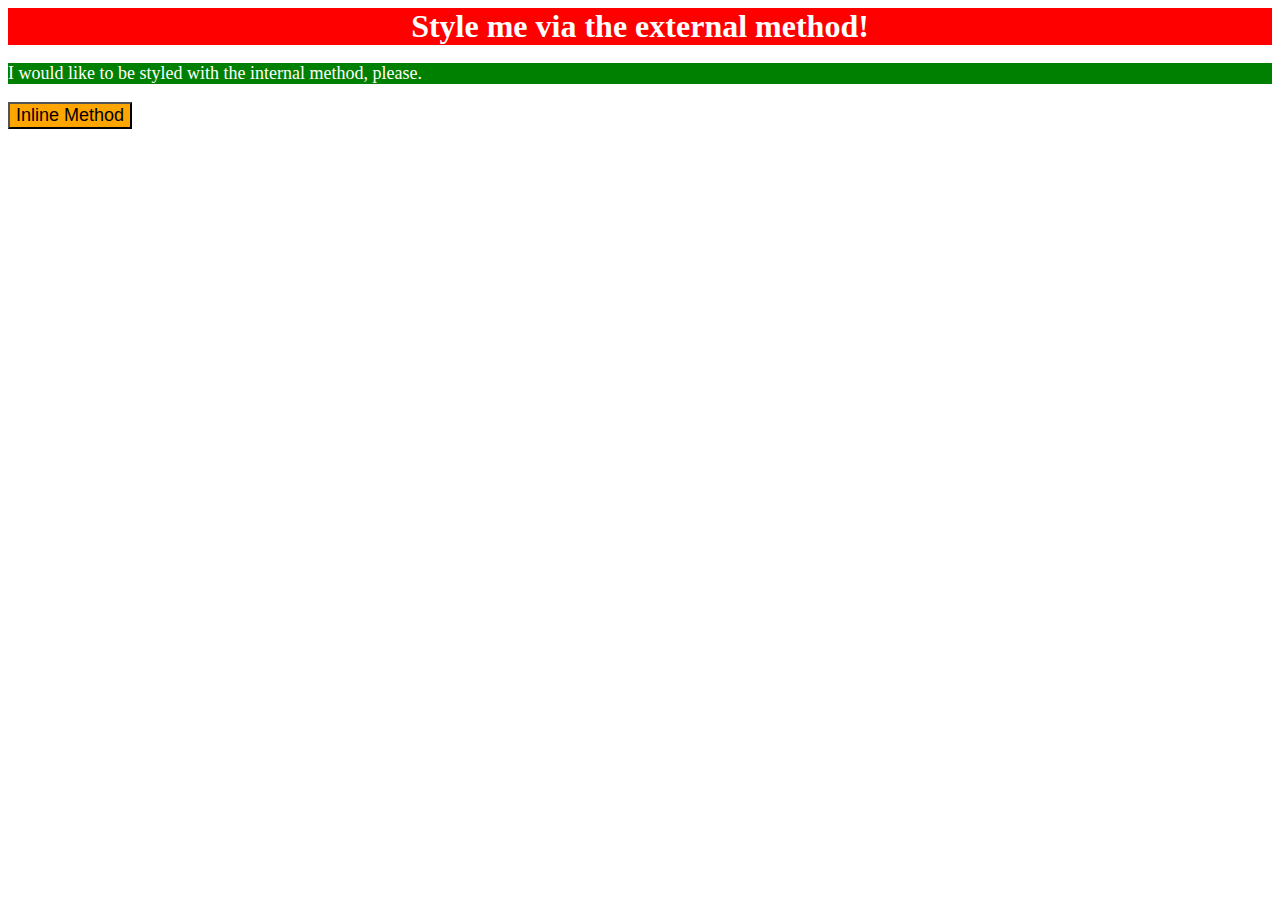
<file: 01-css-methods/index.html>
<!DOCTYPE html>
<html lang="en">
<head>
  <meta charset="UTF-8">
  <meta http-equiv="X-UA-Compatible" content="IE=edge">
  <meta name="viewport" content="width=device-width, initial-scale=1.0">
  <link rel="stylesheet" href="styles.css"> 
  <title>Methods for Adding CSS</title>
</head>
<body>
  <div>Style me via the external method!</div>
  <p>I would like to be styled with the internal method, please.</p>
  <button>Inline Method</button>
</body>
</html>
</file>
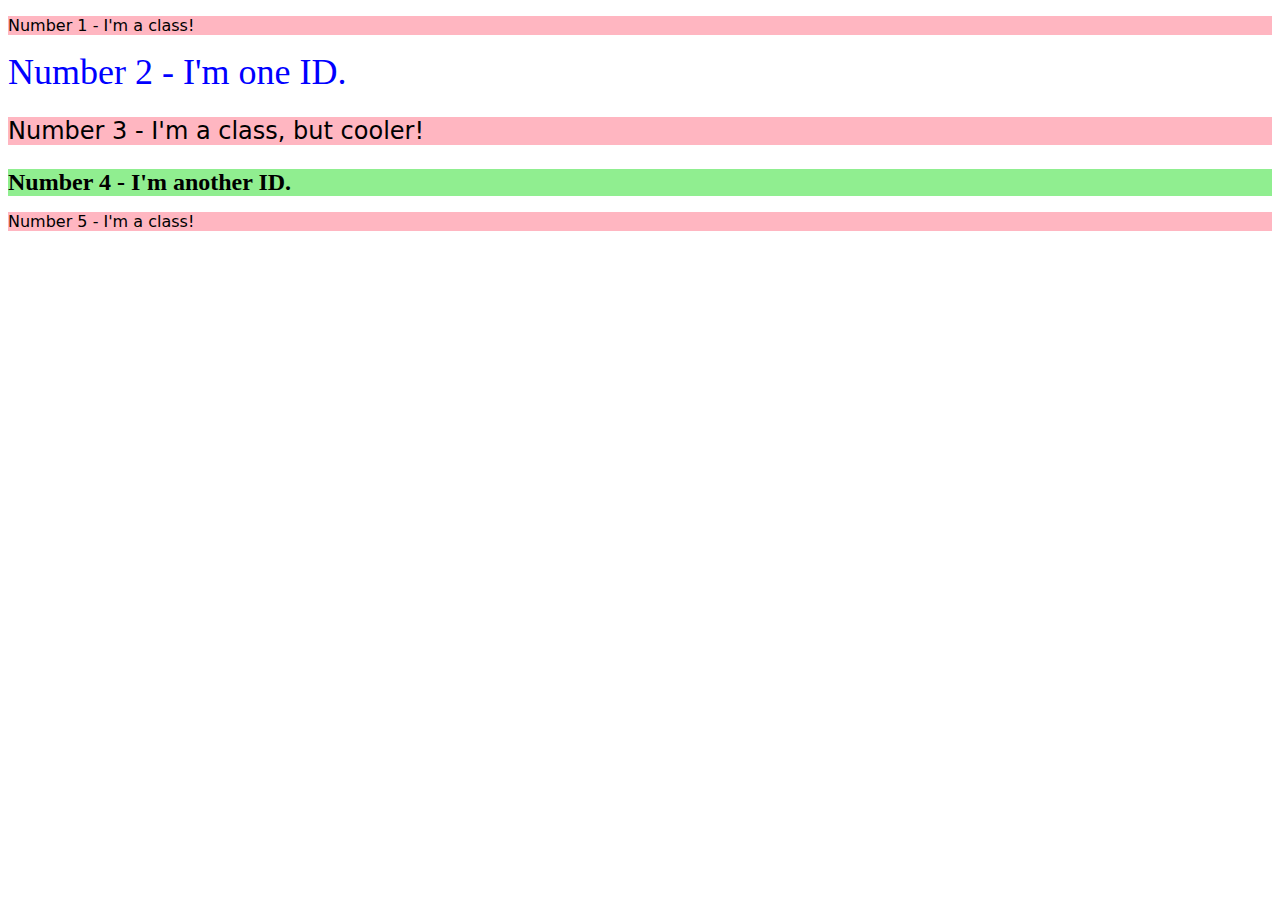
<file: 02-class-id-selectors/index.html>
<!DOCTYPE html>
<html lang="en">
<head>
  <meta charset="UTF-8">
  <meta http-equiv="X-UA-Compatible" content="IE=edge">
  <meta name="viewport" content="width=device-width, initial-scale=1.0">
  <title>Class and ID Selectors</title>
  <link rel="stylesheet" href="style.css">
</head>
<body>
  <p class="class1">Number 1 - I'm a class!</p>
  <div id="id1">Number 2 - I'm one ID.</div>
  <p class="cooler-class">Number 3 - I'm a class, but cooler!</p>
  <div id="anid">Number 4 - I'm another ID.</div>
  <p class="class5">Number 5 - I'm a class!</p>
</body>
</html>
</file>
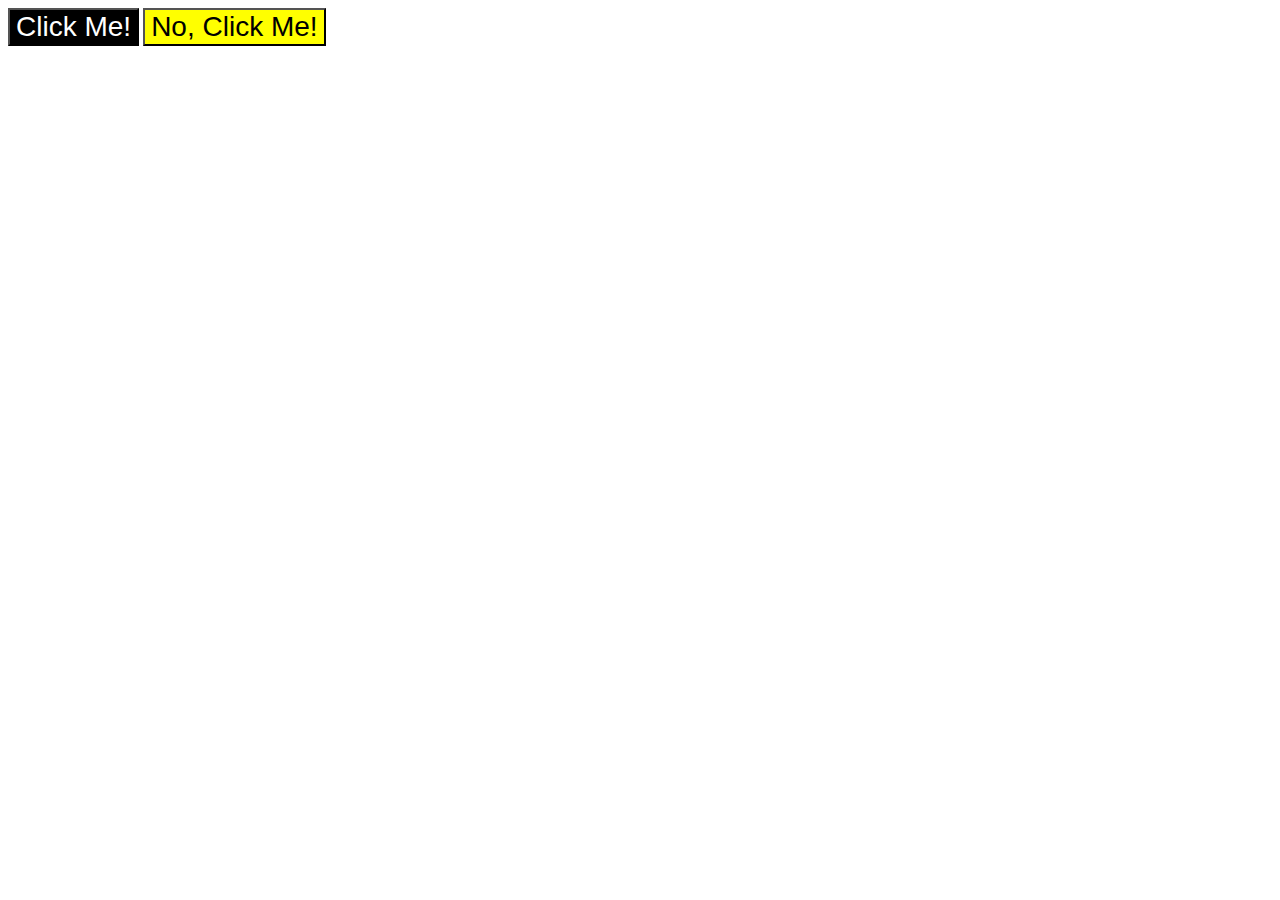
<file: 03-grouping-selectors/index.html>
<!DOCTYPE html>
<html lang="en">
<head>
  <meta charset="UTF-8">
  <meta http-equiv="X-UA-Compatible" content="IE=edge">
  <meta name="viewport" content="width=device-width, initial-scale=1.0">
  <title>Grouping Selectors</title>
  <link rel="stylesheet" href="style.css">
</head>
<body>
  <button class="element1">Click Me!</button>
  <button class="element2">No, Click Me!</button>
</body>
</html>
</file>
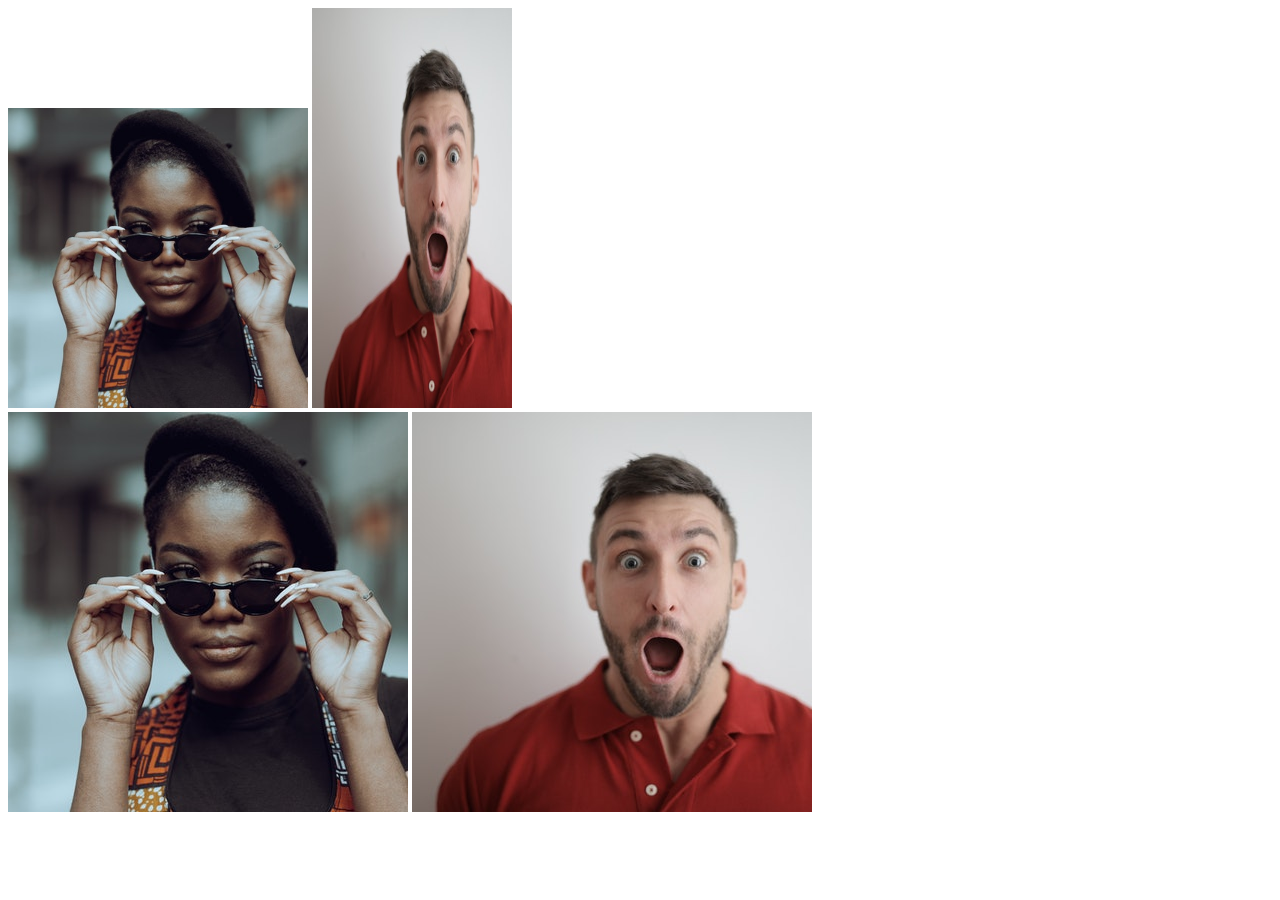
<file: 04-chaining-selectors/index.html>
<!DOCTYPE html>
<html lang="en">
<head>
  <meta charset="UTF-8">
  <meta http-equiv="X-UA-Compatible" content="IE=edge">
  <meta name="viewport" content="width=device-width, initial-scale=1.0">
  <title>Chaining Selectors</title>
  <link rel="stylesheet" href="style.css">
</head>
<body>
  <!-- Use the classes BELOW this line -->
  <div>
    <img class="avatar proportioned" src="./pexels-katho-mutodo-8434791.jpg" alt="">
    <img class="avatar distorted" src="./pexels-andrea-piacquadio-3777931.jpg" alt="">
  </div>
  <!-- Use the classes ABOVE this line -->
  <div>
    <img class="original proportioned" src="./pexels-katho-mutodo-8434791.jpg" alt="">
    <img class="original distorted" src="./pexels-andrea-piacquadio-3777931.jpg" alt="">
  </div>
</body>
</html>
</file>
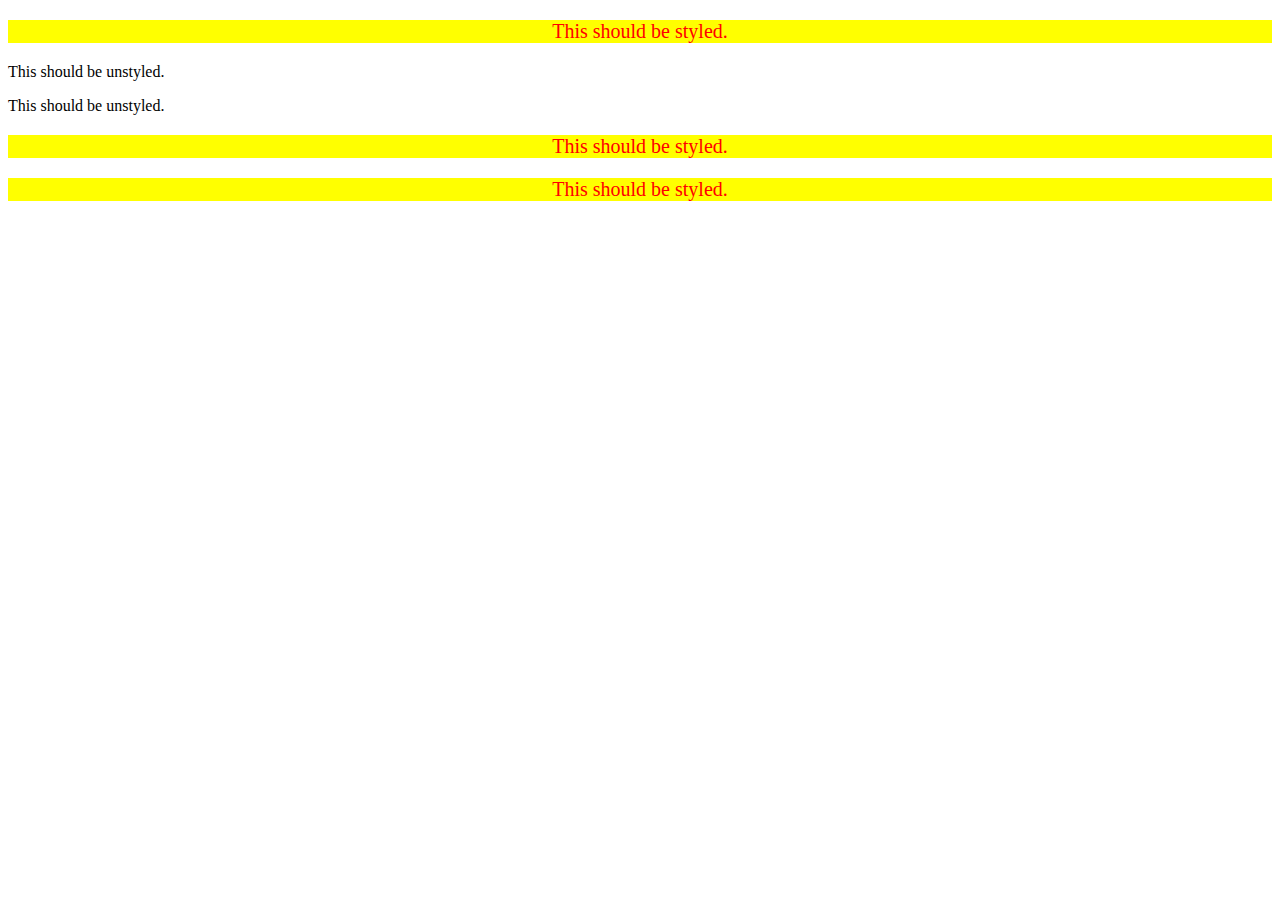
<file: 05-descendant-combinator/index.html>
<!DOCTYPE html>
<html lang="en">
<head>
  <meta charset="UTF-8">
  <meta http-equiv="X-UA-Compatible" content="IE=edge">
  <meta name="viewport" content="width=device-width, initial-scale=1.0">
  <title>Descendant Combinator</title>
  <link rel="stylesheet" href="style.css">
</head>
<body>
  <div class="container">
    <p class="text">This should be styled.</p>
  </div>
  <p class="text">This should be unstyled.</p>
  <p class="text">This should be unstyled.</p>
  <div class="container">
    <p class="text">This should be styled.</p>
    <p class="text">This should be styled.</p>
  </div>
</body>
</html>
</file>
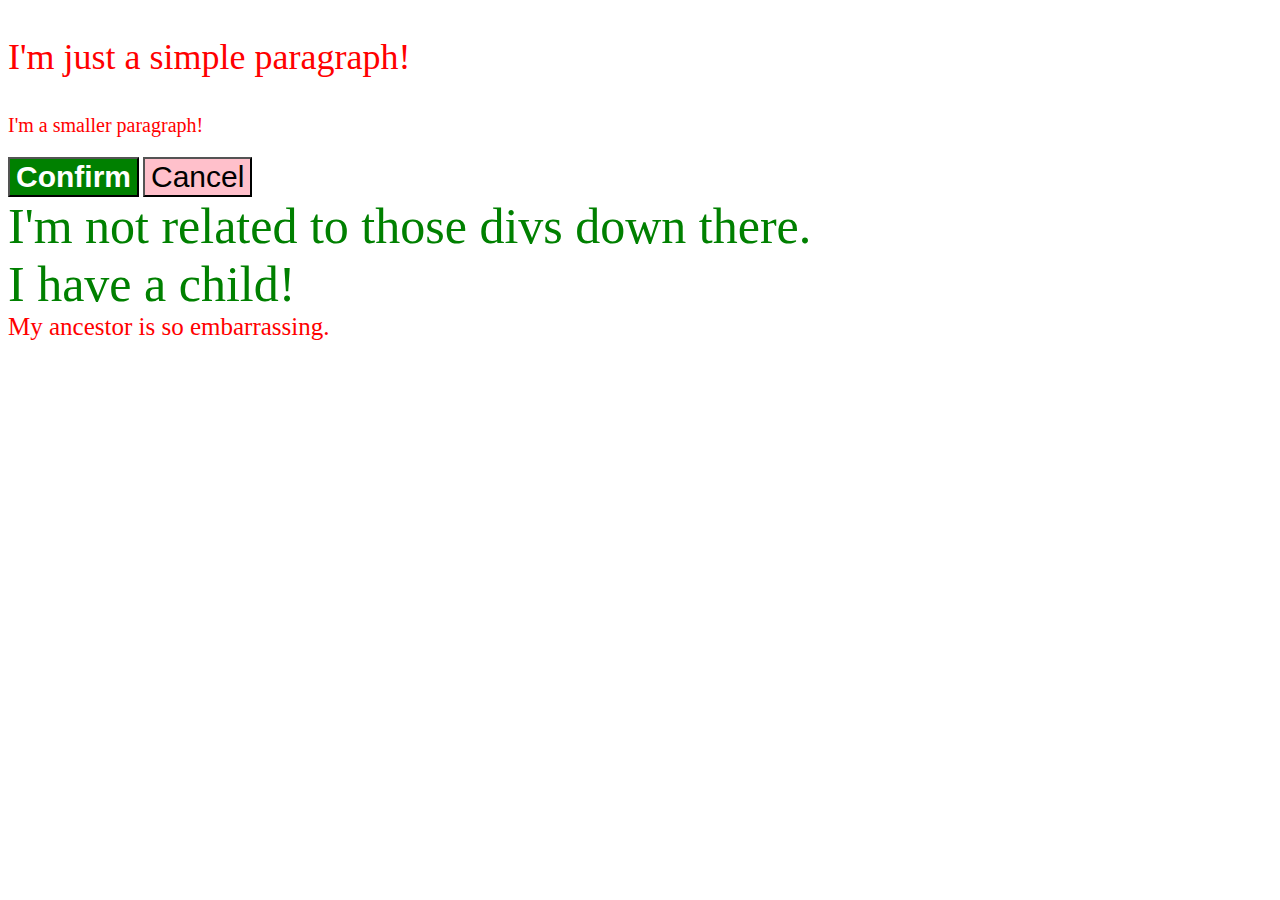
<file: 06-cascade-fix/index.html>
<!DOCTYPE html>
<html lang="en">
<head>
  <meta charset="UTF-8">
  <meta http-equiv="X-UA-Compatible" content="IE=edge">
  <meta name="viewport" content="width=device-width, initial-scale=1.0">
  <title>Fix the Cascade</title>
  <link rel="stylesheet" href="style.css">
</head>
<body>
  <p class="para">I'm just a simple paragraph!</p>
  <p class="para small-para">I'm a smaller paragraph!</p>

  <button id="confirm-button" class="button confirm">Confirm</button>
  <button id="cancel-button" class="button cancel">Cancel</button>

  <div class="text">I'm not related to those divs down there.</div>
  <div class="text">I have a child!
    <div class="text child">My ancestor is so embarrassing.</div>
  </div>
</body>
</html>
</file>
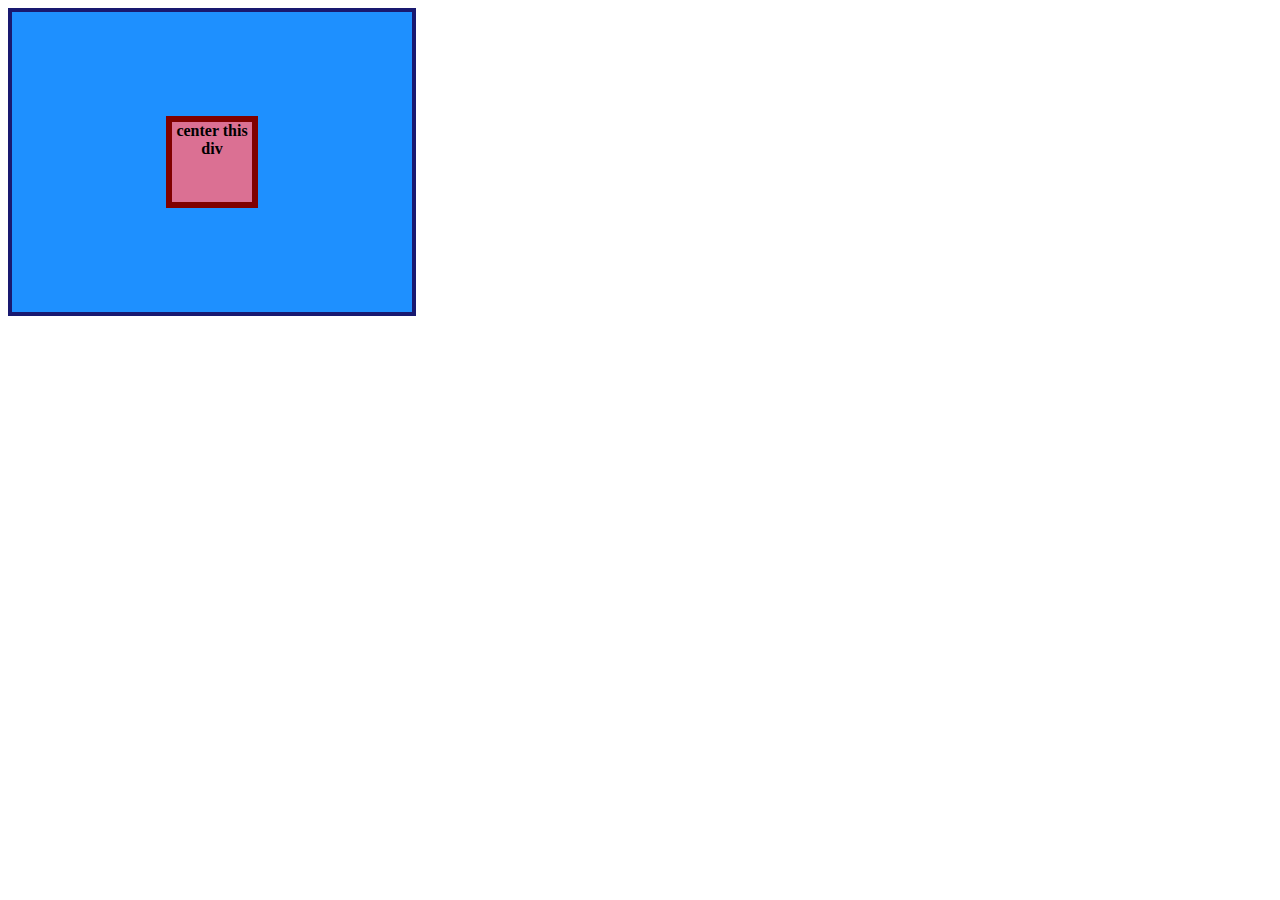
<file: flex/01-flex-center/index.html>
<!DOCTYPE html>
<html lang="en">
<head>
  <meta charset="UTF-8">
  <meta http-equiv="X-UA-Compatible" content="IE=edge">
  <meta name="viewport" content="width=device-width, initial-scale=1.0">
  <title>CENTER THIS DIV</title>
  <link rel="stylesheet" href="style.css">
</head>
<body>
  <div class="container">
    <div class="box">center this div</div>
  </div>
</body>
</html>
</file>
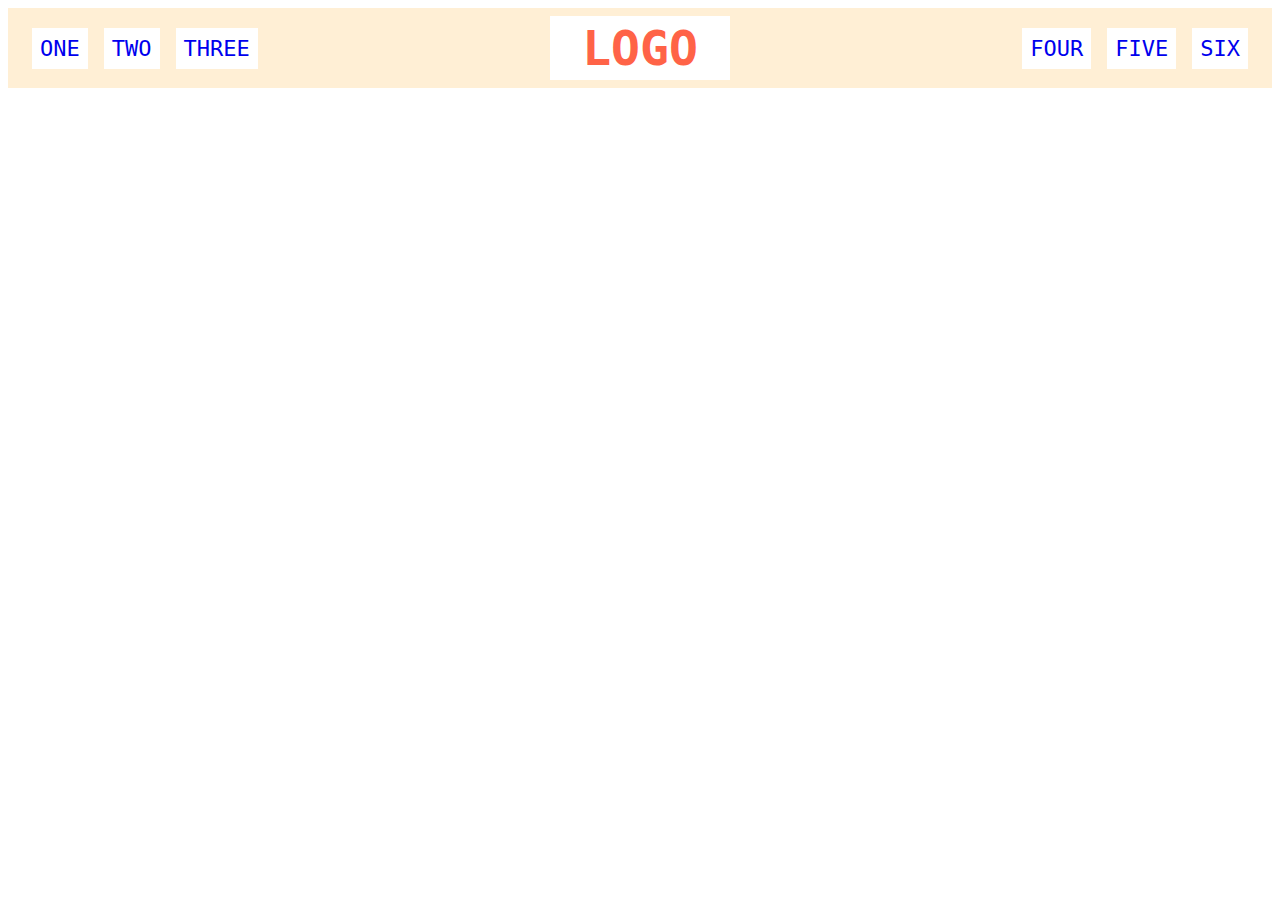
<file: flex/02-flex-header/index.html>
<!DOCTYPE html>
<html lang="en">
<head>
  <meta charset="UTF-8">
  <meta http-equiv="X-UA-Compatible" content="IE=edge">
  <meta name="viewport" content="width=device-width, initial-scale=3.0">
  <title>Flex Header</title>
  <link rel="stylesheet" href="style.css">
</head>
<body>
  <div class="header">
    <div class="left-links">
      <ul>
        <li><a href="#">ONE</a></li>
        <li><a href="#">TWO</a></li>
        <li><a href="#">THREE</a></li>
      </ul>
    </div>
    <div class="logo">LOGO</div>
    <div class="right-links">
      <ul>
        <li><a href="#">FOUR</a></li>
        <li><a href="#">FIVE</a></li>
        <li><a href="#">SIX</a></li>
      </ul>
    </div>
  </div>
</body>
</html>
</file>
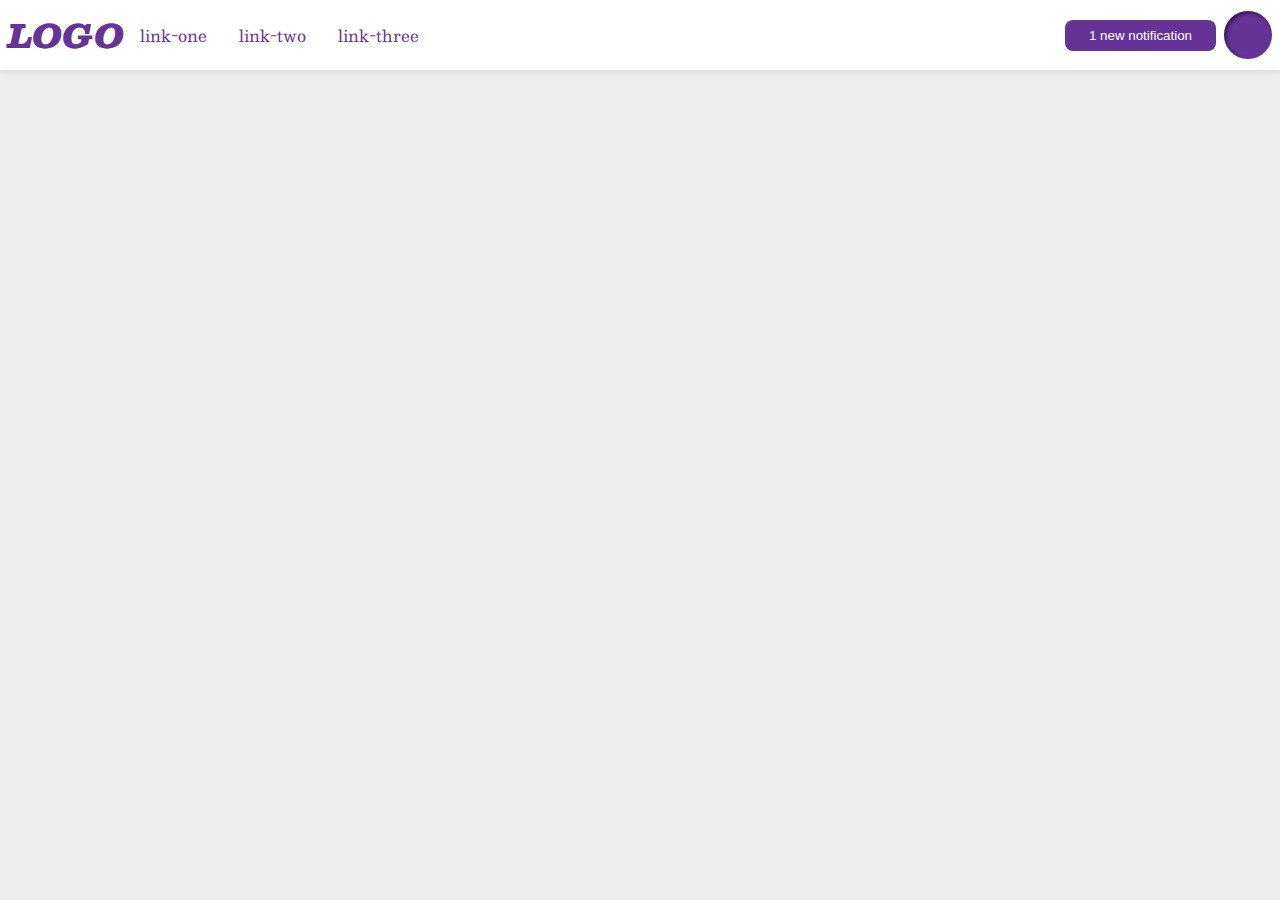
<file: flex/03-flex-header-2/index.html>
<!DOCTYPE html>
<html lang="en">
<head>
  <meta charset="UTF-8">
  <meta http-equiv="X-UA-Compatible" content="IE=edge">
  <meta name="viewport" content="width=device-width, initial-scale=1.0">
  <title>Flex Header 2</title>
  <link rel="stylesheet" href="style.css">
</head>
<body>
  <div class="header">
    <div class="logo">
      LOGO
    </div>
    <ul class="links">
      <li><a href="google.com">link-one</a></li>
      <li><a href="google.com">link-two</a></li>
      <li><a href="google.com">link-three</a></li>
    </ul>
    <div class="left">
    <button class="notifications">
      1 new notification
    </button>
    <div class="profile-image"></div>
    </div>
  </div>
</body>
</html>
</file>
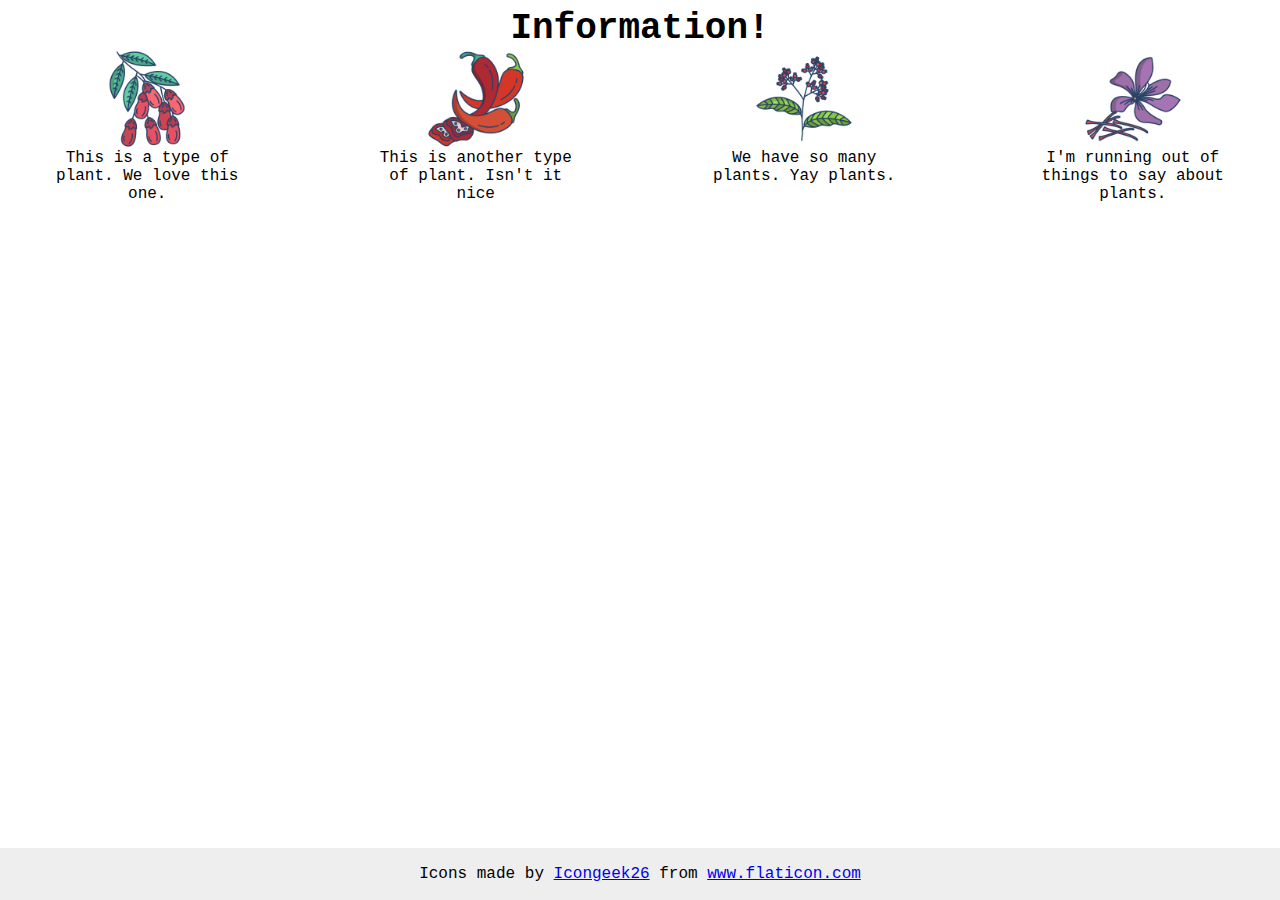
<file: flex/04-flex-information/index.html>
<!DOCTYPE html>
<html lang="en">
<head>
  <meta charset="UTF-8">
  <meta http-equiv="X-UA-Compatible" content="IE=edge">
  <meta name="viewport" content="width=device-width, initial-scale=1.0">
  <title>Information</title>
  <link rel="stylesheet" href="style.css">
</head>
<body>
  <div class="title">Information!</div>
  <div class="first">
  <img src="./images/barberry.png" alt="barberry">
  <img src="./images/chilli.png" alt="chili">
  <img src="./images/pepper.png" alt="pepper">
  <img src="./images/saffron.png" alt="saffron">
  </div>
  <div class="second">
    <div class="text">This is a type of plant. We love this one.</div>
    <div class="text">This is another type of plant. Isn't it nice</div>
    <div class="text">We have so many plants. Yay plants.</div>
    <div class="text">I'm running out of things to say about plants.</div>
  </div>
  <!-- disregard this section, it's here to give attribution to the creator of these icons -->
  <div class="footer">
    <div>Icons made by <a href="https://www.flaticon.com/authors/icongeek26" title="Icongeek26">Icongeek26</a> from <a href="https://www.flaticon.com/" title="Flaticon">www.flaticon.com</a></div>
  </div>
</body>
</html>
</file>
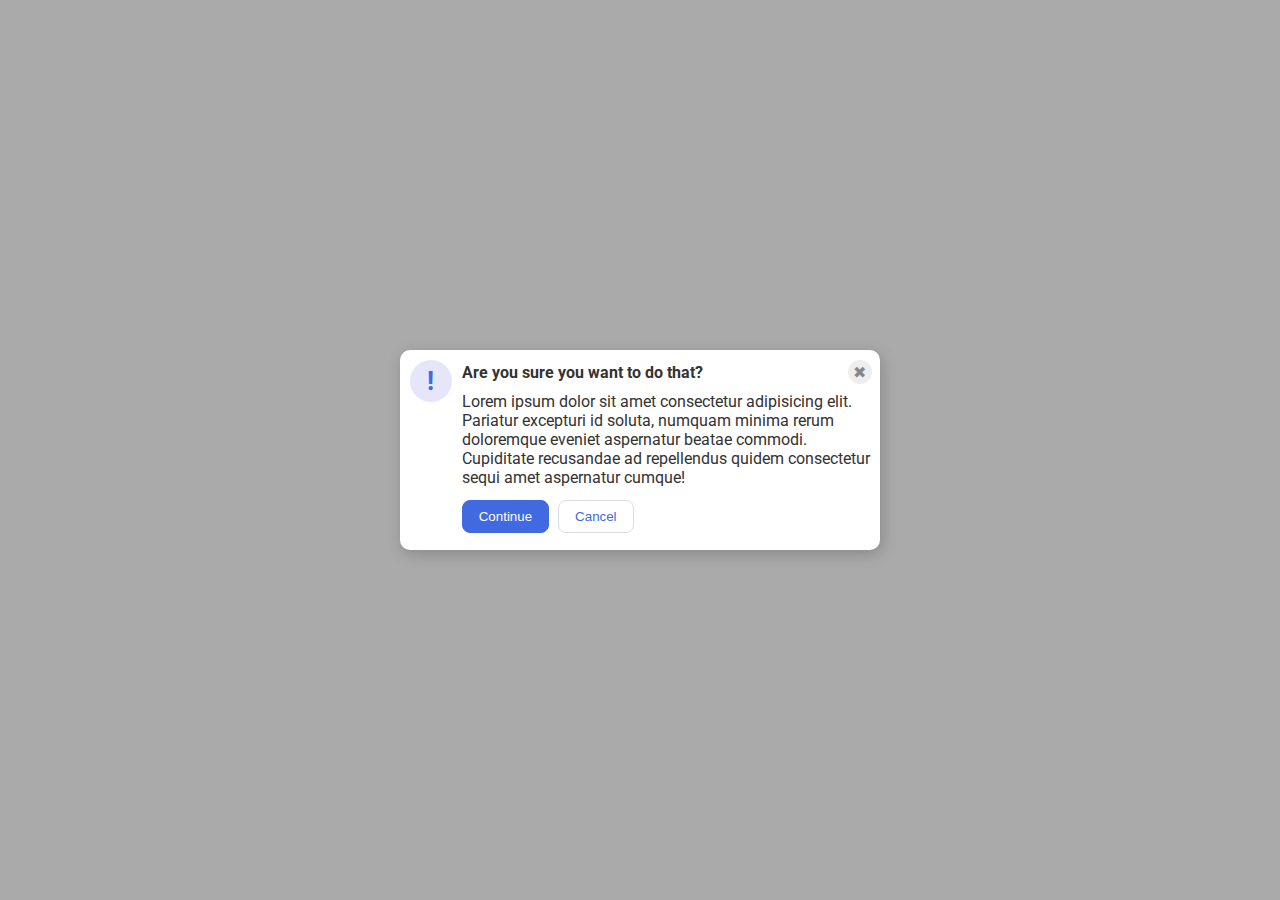
<file: flex/05-flex-modal/index.html>
<!DOCTYPE html>
<html lang="en">

<head>
  <meta charset="UTF-8">
  <meta http-equiv="X-UA-Compatible" content="IE=edge">
  <meta name="viewport" content="width=device-width, initial-scale=1.0">
  <link rel="stylesheet" href="style.css">
  <title>Modal</title>
</head>

<body>
  <div class="modal">
    <div class="icon">!</div>
    <div class="first">
      <div class="second">
        <div class="header">Are you sure you want to do that?</div>
        <div class="close-button">✖</div>
      </div>
      <div class="text">Lorem ipsum dolor sit amet consectetur adipisicing elit. Pariatur excepturi id soluta, numquam
        minima rerum doloremque eveniet aspernatur beatae commodi. Cupiditate recusandae ad repellendus quidem
        consectetur
        sequi amet aspernatur cumque!</div>
      <div class="last">
        <button class="continue">Continue</button>
        <button class="cancel">Cancel</button>
      </div>
    </div>
  </div>
</body>

</html>
</file>
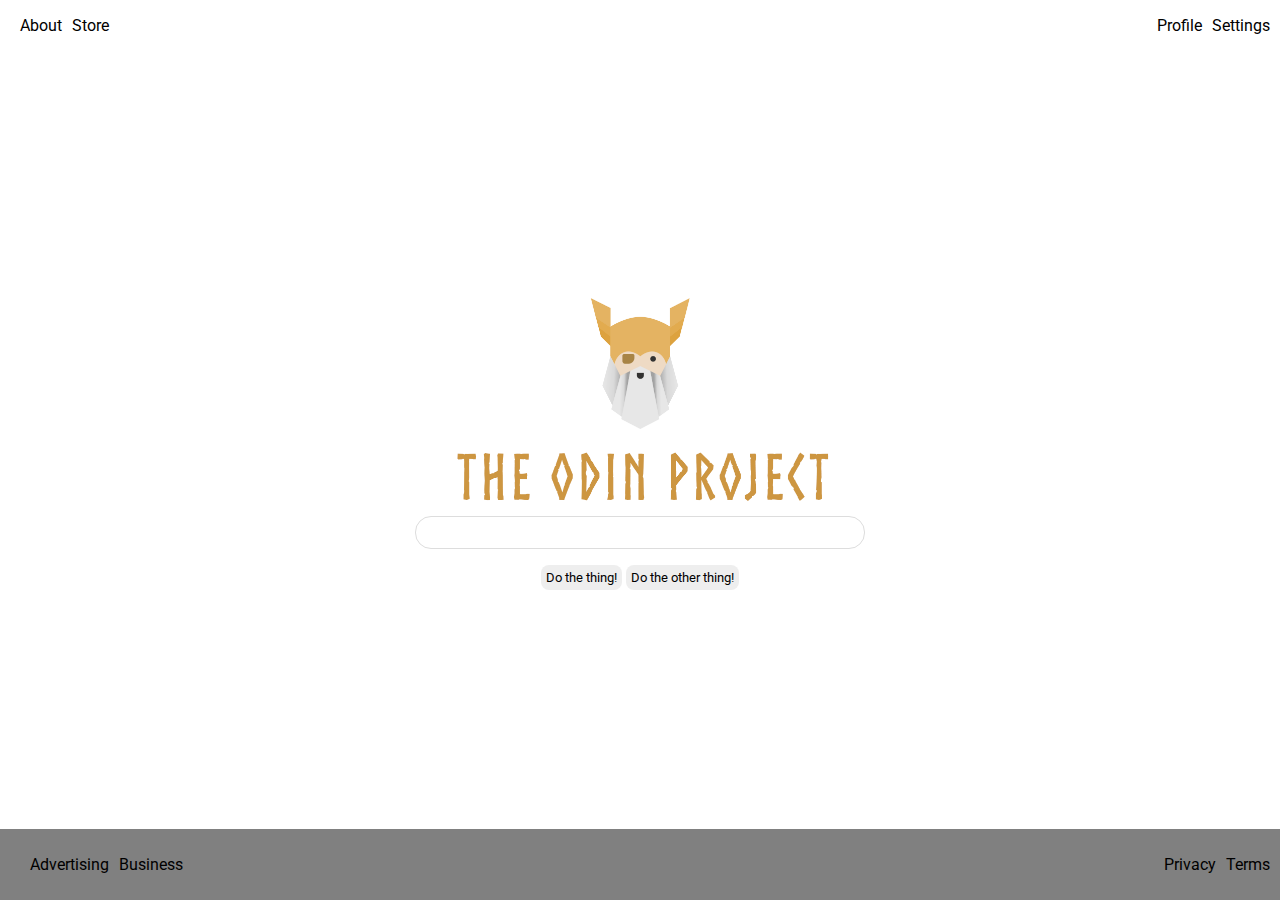
<file: flex/06-flex-layout/index.html>
<!DOCTYPE html>
<html lang="en">
<head>
  <meta charset="UTF-8">
  <meta http-equiv="X-UA-Compatible" content="IE=edge">
  <meta name="viewport" content="width=device-width, initial-scale=1.0">
  <title>LAYOUT</title>
  <link rel="stylesheet" href="./style.css">
</head>
<body>
  <div class="header">
    <ul class="left-links">
      <li><a href="google.com">About</a></li>
      <li><a href="google.com">Store</a></li>
    </ul>
    <ul class="right-links">
      <li><a href="google.com">Profile</a></li>
      <li><a href="google.com">Settings</a></li>
    </ul>
  </div>
  <div class="content">
    <img src="./logo.png" alt="">
    <div class="input">
      <input type="text">
    </div>
    <div class="buttons">
      <button>Do the thing!</button>
      <button>Do the other thing!</button>
    </div>
  </div>
  <div class="footer">
    <ul class="left-links">
      <li><a href="google.com">Advertising</a></li>
      <li><a href="google.com">Business</a></li>
    </ul>
    <ul class="right-links">
      <li><a href="google.com">Privacy</a></li>
      <li><a href="google.com">Terms</a></li>
    </ul>
  </div>
</body>
</html>
</file>
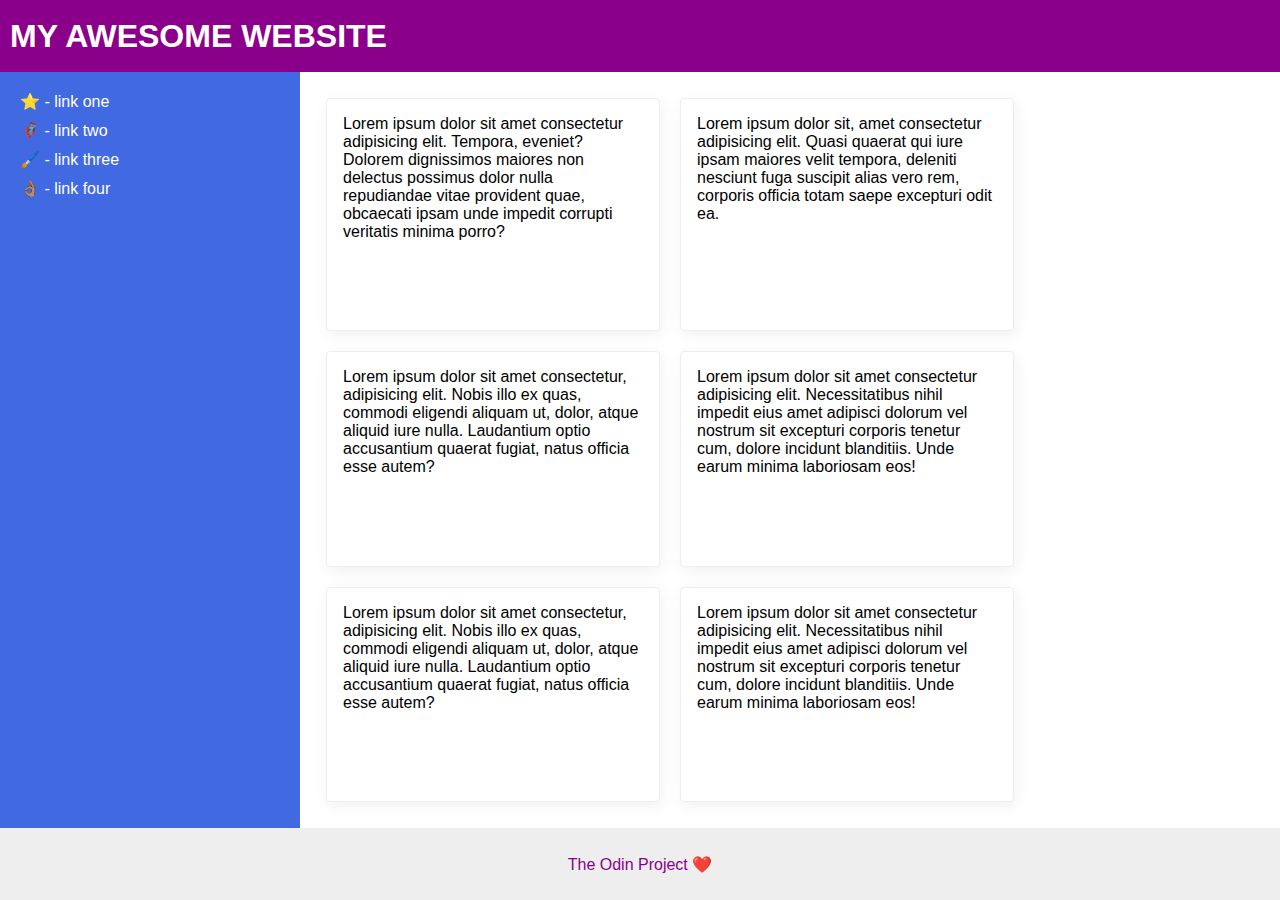
<file: flex/07-flex-layout-2/index.html>
<!DOCTYPE html>
<html lang="en">

<head>
  <meta charset="UTF-8">
  <meta http-equiv="X-UA-Compatible" content="IE=edge">
  <meta name="viewport" content="width=device-width, initial-scale=1.0">
  <title>The Holy Grail</title>
  <link rel="stylesheet" href="style.css">
</head>

<body>
  <div class="header">
    MY AWESOME WEBSITE
  </div>
  <div class="mid">
    <div class="sidebar">
      <ul>
        <li><a href="google.com">⭐ - link one</a></li>
        <li><a href="google.com">🦸🏽‍♂️ - link two</a></li>
        <li><a href="google.com">🖌️ - link three</a></li>
        <li><a href="google.com">👌🏽 - link four</a></li>
      </ul>
    </div>
    <div class="right">
      <div class="card">Lorem ipsum dolor sit amet consectetur adipisicing elit. Tempora, eveniet? Dolorem dignissimos
        maiores non delectus possimus dolor nulla repudiandae vitae provident quae, obcaecati ipsam unde impedit
        corrupti veritatis minima porro?</div>
      <div class="card">Lorem ipsum dolor sit, amet consectetur adipisicing elit. Quasi quaerat qui iure ipsam maiores
        velit tempora, deleniti nesciunt fuga suscipit alias vero rem, corporis officia totam saepe excepturi odit ea.
      </div>
      <div class="card">Lorem ipsum dolor sit amet consectetur, adipisicing elit. Nobis illo ex quas, commodi eligendi
        aliquam ut, dolor, atque aliquid iure nulla. Laudantium optio accusantium quaerat fugiat, natus officia esse
        autem?</div>
      <div class="card">Lorem ipsum dolor sit amet consectetur adipisicing elit. Necessitatibus nihil impedit eius amet
        adipisci dolorum vel nostrum sit excepturi corporis tenetur cum, dolore incidunt blanditiis. Unde earum minima
        laboriosam eos!</div>
      <div class="card">Lorem ipsum dolor sit amet consectetur, adipisicing elit. Nobis illo ex quas, commodi eligendi
        aliquam ut, dolor, atque aliquid iure nulla. Laudantium optio accusantium quaerat fugiat, natus officia esse
        autem?</div>
      <div class="card">Lorem ipsum dolor sit amet consectetur adipisicing elit. Necessitatibus nihil impedit eius amet
        adipisci dolorum vel nostrum sit excepturi corporis tenetur cum, dolore incidunt blanditiis. Unde earum minima
        laboriosam eos!</div>
    </div>
  </div>
  <div class="footer">
    The Odin Project ❤️
  </div>
</body>

</html>
</file>
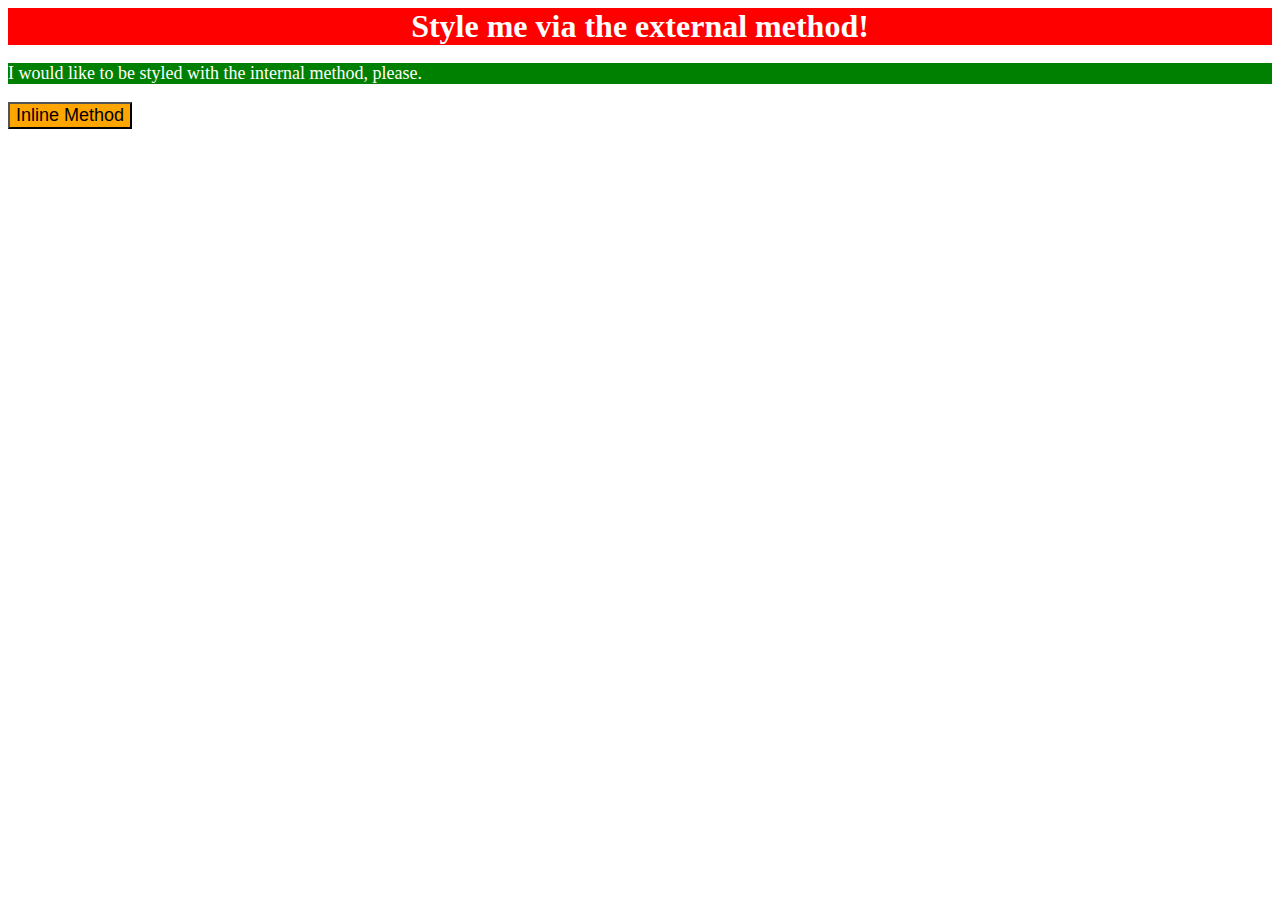
<file: 01-css-methods/solution/solution.html>
<!DOCTYPE html>
<html lang="en">
<head>
  <meta charset="UTF-8">
  <meta http-equiv="X-UA-Compatible" content="IE=edge">
  <meta name="viewport" content="width=device-width, initial-scale=1.0">
  <title>Methods for Adding CSS</title>
  <link rel="stylesheet" href="solution.css">

  <style>
    p {
      background-color: green;
      color: white;
      font-size: 18px;
    }
  </style>
</head>
<body>
  <div>Style me via the external method!</div>
  <p>I would like to be styled with the internal method, please.</p>
  <button style="background-color: orange; font-size: 18px;">Inline Method</button>
</body>
</html>
</file>
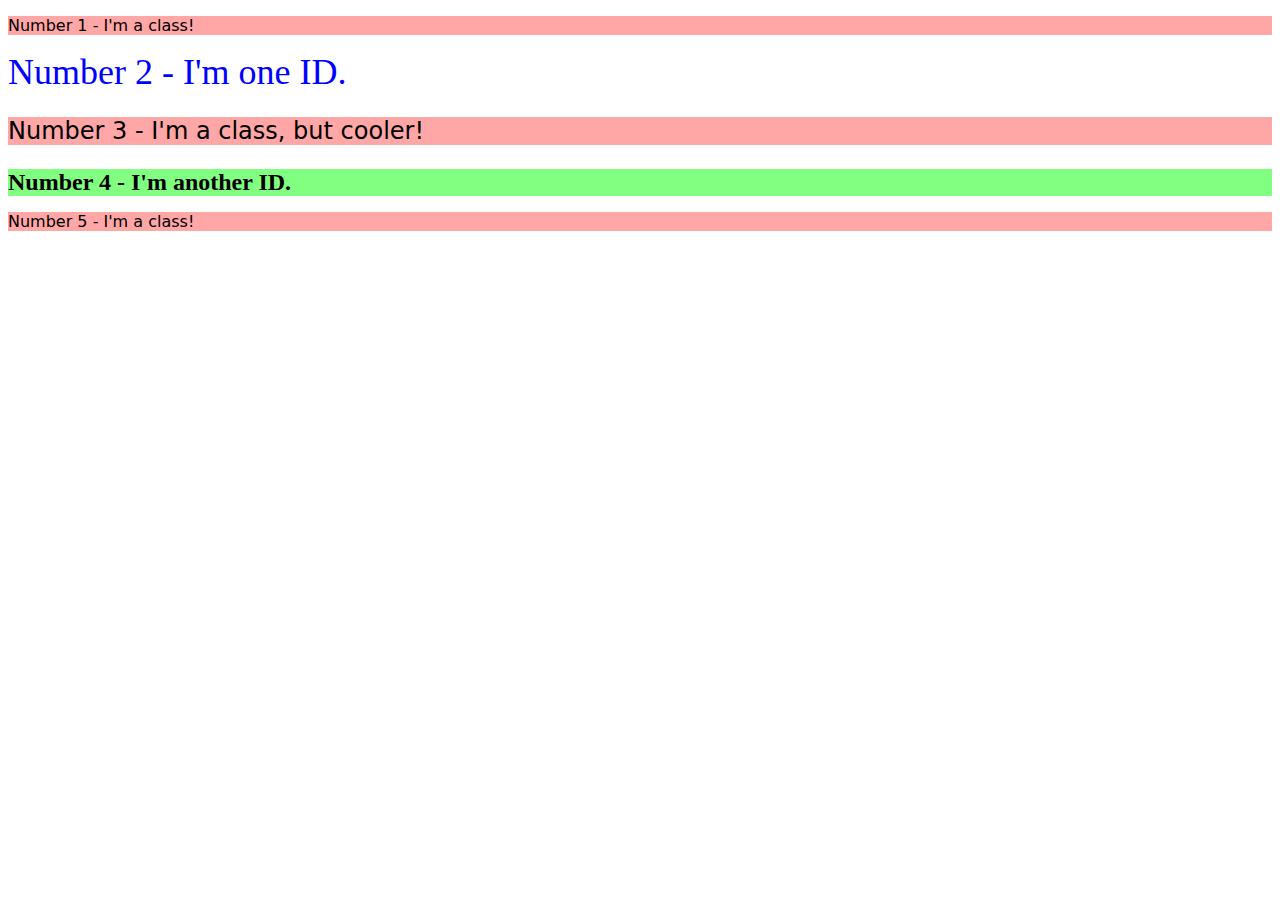
<file: 02-class-id-selectors/solution/solution.html>
<!DOCTYPE html>
<html lang="en">
<head>
  <meta charset="UTF-8">
  <meta http-equiv="X-UA-Compatible" content="IE=edge">
  <meta name="viewport" content="width=device-width, initial-scale=1.0">
  <title>Class and ID Selectors</title>
  <link rel="stylesheet" href="solution.css">
</head>
<body>
  <p class="odd">Number 1 - I'm a class!</p>
  <div id="two">Number 2 - I'm one ID.</div>
  <p class="odd oddly-cool">Number 3 - I'm a class, but cooler!</p>
  <div id="four">Number 4 - I'm another ID.</div>
  <p class="odd">Number 5 - I'm a class!</p>
</body>
</html>
</file>
<file: 01-css-methods/styles.css>
div {
    background: red;
    color: white;
    font-size: 32px;
    text-align: center;
    font-weight: bold;
}
p{
    background: green;
    color: white;
    font-size: 18px;

}
button{
    background: orange;
    font-size: 18px;
}
</file>
<file: 02-class-id-selectors/style.css>
.class1, .cooler-class, .class5{
    background-color: rgb(255, 182, 193);
    font-family: Verdana, DejaVU Sans, sans-serif;
}
#id1{
    color: rgb(0, 0, 255);
    font-size: 36px;

}
.cooler-class{
    font-size: 24px;

}
#anid{
    background: lightgreen ;
    font-size: 24px;
    font-weight: bold;
}
</file>
<file: 03-grouping-selectors/style.css>
.element1, .element2 {
    font-size: 28px;
    font-family: Helvetica, 'Times New Roman', sans-serif;
}
.element1 {
    background: black;
    color: white;
}
.element2 {
    background: yellow;
}
</file>
<file: 04-chaining-selectors/style.css>
.avatar.proportioned{
    height: 300px;
    width: 300px;
}
.avatar.distorted {
    width: 200px;
    height: 400px;
    
}
</file>
<file: 05-descendant-combinator/style.css>
.container .text {
    background-color: yellow;
    color: red;
    font-size: 20px;
    text-align: center;
}
</file>
<file: 06-cascade-fix/style.css>
.para,
.small-para{
  color: hsl(0, 100%, 50%);
}

.para.small-para {
  font-size: 20px;
}

.para {
  font-size: 36px;
}

.button.confirm {
  background: green;
  color: white;
  font-size: 30px;
  font-weight: bold;
} 

.button {
  background-color: #ffc0cb;
  color: black;
  font-size: 30px;
}

.text.child {
  color: red;
  font-size: 25px;
}

div.text {
  color: green;
  font-size: 50px;
}
</file>
<file: flex/01-flex-center/style.css>
.container {
  background: dodgerblue;
  border: 4px solid midnightblue;
  width: 400px;
  height: 300px;
  display: flex;
  place-content: center ;
  align-items: center;
}

.box {
  background: palevioletred;
  font-weight: bold;
  text-align: center;
  border: 6px solid maroon;
  width: 80px;
  height: 80px;
  
}
</file>
<file: flex/02-flex-header/style.css>
.header  {
  font-family: monospace;
  background: papayawhip;
  display: flex;
  flex-direction: row;
  justify-content: space-between;
  padding: 8px;
  align-items: center;
}

.logo {
  font-size: 48px;
  font-weight: 900;
  color: tomato;
  background: white;
  padding: 4px 32px;
}

ul {
  /* this removes the dots on the list items*/
  list-style-type: none;
  display: flex;
  flex-direction: row;
  padding: 8px;
  margin: 0px;
}

a {
  font-size: 22px;
  background: white;
  padding: 8px;
  /* this removes the line under the links */
  text-decoration: none;
  margin: 8px;
}
</file>
<file: flex/03-flex-header-2/style.css>
/* this is some magical font-importing.  
you'll learn about it later. */
@import url('https://fonts.googleapis.com/css2?family=Besley:ital,wght@0,400;1,900&display=swap');

body {
  margin: 0;
  background: #eee;
  font-family: Besley, serif;
}

.header {
  background: white;
  border-bottom: 1px solid #ddd;
  box-shadow: 0 0 8px rgba(0,0,0,.1);
  display: flex;
  flex-direction: row;
}

.profile-image {
  background: rebeccapurple;
  box-shadow: inset 2px 2px 4px rgba(0,0,0,.5);
  border-radius: 50%;
  width: 48px;
  height:  48px;
  margin: 8px;
}

.logo {
  color: rebeccapurple;
  font-size: 32px;
  font-weight: 900;
  font-style: italic;
  margin: 8px;
}

.left {
  display: flex;
  flex-direction: row;
  align-items: center;
  margin-left: auto;
}

button {
  border: none;
  border-radius: 8px;
  background: rebeccapurple;
  color: white;
  padding: 8px 24px;
}

a {
  /* this removes the line under our links */
  text-decoration: none;
  color: rebeccapurple;
  margin: 8px;
}

ul {
  list-style-type: none;
  display: flex;
  flex-direction: row;
  padding: 0px;
  gap: 16px;
  align-items: center;
  justify-content: space-between;
}
</file>
<file: flex/04-flex-information/style.css>
body {
  font-family: 'Courier New', Courier, monospace;
  text-align: center;
}

img {
  width: 100px;
  height: 100px;
}

.title {
  font-size: 36px;
  font-weight: 900;
}
.first, .second{
  display: flex;
  gap: 50px;
  justify-content: space-around;
}

.text {
  width: 200px;
}

/* do not edit this footer */
.footer {
  position: fixed;
  bottom: 0;
  left: 0;
  right: 0;
  height: 52px;
  display: flex;
  align-items: center;
  justify-content: center;
  background: #eee;
}
</file>
<file: flex/05-flex-modal/style.css>
@import url('https://fonts.googleapis.com/css2?family=Roboto:wght@400;700&display=swap');

html, body {
  height: 100%;
}

body {
  font-family: Roboto, sans-serif;
  margin: 0;
  background: #aaa;
  color: #333;
  /* I'll give you this one for free lol */
  display: flex;
  align-items: center;
  justify-content: center;
}

.modal {
  background: white;
  width: 480px;
  height: 200px;
  border-radius: 10px;
  box-shadow: 2px 4px 16px rgba(0,0,0,.2);
  display: flex;
  
}

.header {
    font-size: 16px;
    font-weight: 700;
}

.second{
    display: flex;
    align-items: center;
    gap: 145px;
    margin-top: 10px;
}

.first{
    display: flex;
    flex-direction: column;
    gap: 8px;
}

.icon {
  color: royalblue;
  font-size: 26px;
  font-weight: 700;
  background: lavender;
  width: 175px;
  height: 42px;
  border-radius: 50%;
  display: flex;
  align-items: center;
  justify-content: center;
  margin: 10px;
  
}

.close-button {
  background: #eee;
  border-radius: 50%;
  color: #888;
  font-weight: 400;
  font-size: 16px;
  height: 24px;
  width: 24px;
  display: flex;
  align-items: center;
  justify-content: center;
}

button {
  padding: 8px 16px;
  border-radius: 8px;
  margin: 5px;
  margin-left: 0px;
}

button.continue {
  background: royalblue;
  border: 1px solid royalblue;
  color: white;
}

button.cancel {
  background: white;
  border: 1px solid #ddd;
  color: royalblue;
}
</file>
<file: flex/06-flex-layout/style.css>
@import url('https://fonts.googleapis.com/css2?family=Roboto:wght@400;700&display=swap');

body {
  height: 100vh;
  margin: 0;
  overflow: hidden;
  font-family: Roboto, sans-serif;
  display: flex;
  flex-direction: column;
  justify-content: space-between;
}

.header {
  display: flex;
  justify-content: space-between;
  margin-right: 10px;
  margin-left: -20px;
}
ul {
  display: flex;
  gap: 10px;
  list-style-type: none;
}

img {
  width: 600px;
}

button {
  font-family: Roboto, sans-serif;
  border: none;
  border-radius: 8px;
  background: #eee;
  padding: 5px;
}

.content {
  display: flex;
  flex-direction: column;
  justify-content: center;
  align-items: center;
}

.footer {
  display: flex;
  justify-content: space-between;
  background-color: gray;
  padding: 10px;
  margin-left: -20px;
}

.footer ul .right-links{
  margin-right: 10px;
}

input {
  border: 1px solid #ddd;
  border-radius: 16px;
  padding: 8px 24px;
  width: 400px;
  margin-bottom: 16px;
}

a {
  text-decoration: none;
  color: inherit;
}
</file>
<file: flex/07-flex-layout-2/style.css>
body {
  font-family: -apple-system, BlinkMacSystemFont, 'Segoe UI', Roboto, Oxygen, Ubuntu, Cantarell, 'Open Sans', 'Helvetica Neue', sans-serif;
  margin: 0;
  min-height: 100vh;
  display: flex;
  flex-direction: column;
}

.header {
  height: 72px;
  background: darkmagenta;
  color: white;
  font-size: 32px;
  font-weight: 900;
  display: flex;
  align-items: center;
  padding-left: 10px;
}

.footer {
  height: 72px;
  background: #eee;
  color: darkmagenta;
  display: flex;
  justify-content: center;
  align-items: center;
}

.sidebar {
  width: 300px;
  background: royalblue;
  display: flex;
  flex-shrink: 0;
}

.card {
  border: 1px solid #eee;
  box-shadow: 2px 4px 16px rgba(0,0,0,.06);
  border-radius: 4px;
  width: 300px;
  padding: 16px;
  margin: 10px;
}
.right {
  display: flex;
  flex-wrap: wrap;
  padding: 16px;
}

.mid{
  display: flex;
  flex: 1;
}
a {
  text-decoration: none;
  color: white;
}

li {
  margin: 10px;
}

ul {
  list-style-type: none;
  margin: 0;
  padding: 10px;
}
</file>
<file: 01-css-methods/solution/solution.css>
div {
  background-color: red;
  color: white;
  font-size: 32px;
  text-align: center;
  font-weight: bold;
}
</file>
<file: 02-class-id-selectors/solution/solution.css>
.odd {
  background-color: rgb(255, 167, 167);
  font-family: Verdana, DejaVu Sans, sans-serif;
}

.oddly-cool {
  font-size: 24px;
}

#two {
  color: #0000ff;
  font-size: 36px;
}

#four {
  background-color: hsl(120, 100%, 75%);
  font-size: 24px;
  font-weight: bold;
}
</file>
